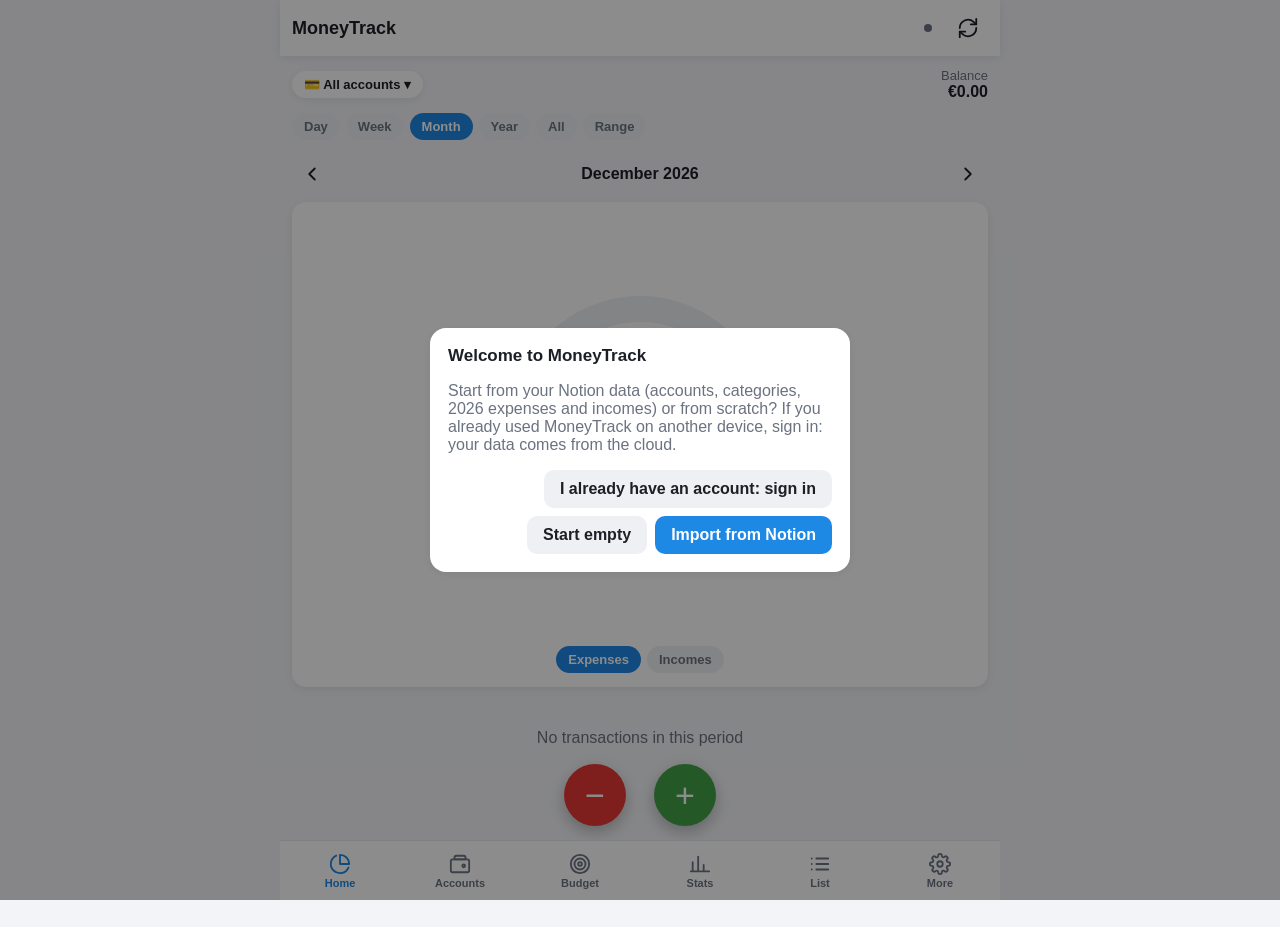
<file: index.html>
<!doctype html>
<html lang="it">
<head>
  <meta charset="utf-8">
  <meta name="viewport" content="width=device-width, initial-scale=1, viewport-fit=cover, maximum-scale=1">
  <title>MoneyTrack</title>
  <meta name="description" content="Tracker di spese personali">
  <meta name="theme-color" content="#1e88e5" media="(prefers-color-scheme: light)">
  <meta name="theme-color" content="#121418" media="(prefers-color-scheme: dark)">
  <meta name="mobile-web-app-capable" content="yes">
  <meta name="apple-mobile-web-app-capable" content="yes">
  <meta name="apple-mobile-web-app-status-bar-style" content="black-translucent">
  <meta name="apple-mobile-web-app-title" content="MoneyTrack">
  <link rel="manifest" href="manifest.webmanifest">
  <link rel="icon" href="icons/icon-192.png">
  <link rel="apple-touch-icon" href="icons/icon-192.png">
  <link rel="stylesheet" href="css/app.css">
</head>
<body>
  <div id="app" class="app">
    <div class="boot">MoneyTrack…</div>
  </div>
  <div id="overlay"></div>
  <div id="toast"></div>
  <script src="lib/supabase.js"></script>
  <script type="module" src="js/app.js"></script>
</body>
</html>
</file>
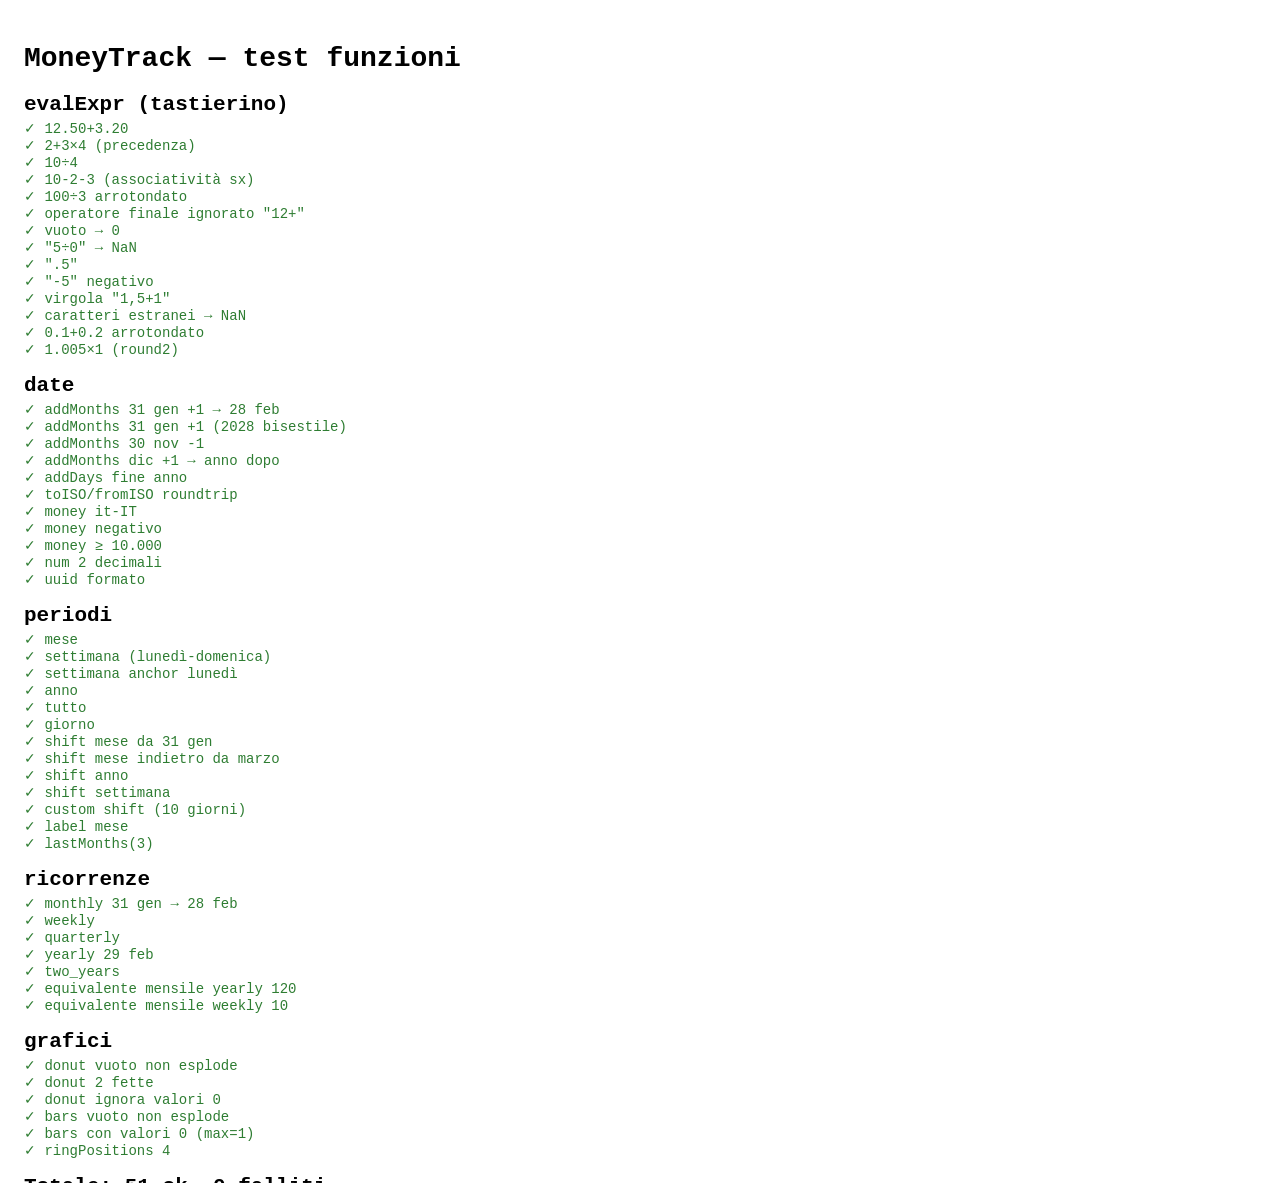
<file: tools/test.html>
<!doctype html>
<html lang="it"><head><meta charset="utf-8"><title>MoneyTrack — test</title>
<style>body{font:14px monospace;padding:16px} .ok{color:#2e7d32} .ko{color:#c62828;font-weight:bold} h2{margin:16px 0 4px}</style></head>
<body><h1>MoneyTrack — test funzioni</h1><div id="out"></div>
<script type="module">
import { evalExpr, addMonths, addDays, toISO, fromISO, money, num, uuid } from '../js/format.js';
import { range, shift, label, lastMonths } from '../js/periods.js';
import { advance, monthlyEquivalent } from '../js/recurring.js';
import { donutSVG, barsSVG, ringPositions } from '../js/charts.js';
import { setLang } from '../js/i18n.js';

const out = document.getElementById('out'); let pass = 0, fail = 0;
function section(t) { out.insertAdjacentHTML('beforeend', `<h2>${t}</h2>`); }
function eq(name, got, exp) {
  const ok = JSON.stringify(got) === JSON.stringify(exp); ok ? pass++ : fail++;
  out.insertAdjacentHTML('beforeend', `<div class="${ok ? 'ok' : 'ko'}">${ok ? '✓' : '✗'} ${name}${ok ? '' : ` — atteso ${JSON.stringify(exp)}, ottenuto ${JSON.stringify(got)}`}</div>`);
}
setLang('it');

section('evalExpr (tastierino)');
eq('12.50+3.20', evalExpr('12.50+3.20'), 15.7);
eq('2+3×4 (precedenza)', evalExpr('2+3×4'), 14);
eq('10÷4', evalExpr('10÷4'), 2.5);
eq('10-2-3 (associatività sx)', evalExpr('10-2-3'), 5);
eq('100÷3 arrotondato', evalExpr('100÷3'), 33.33);
eq('operatore finale ignorato "12+"', evalExpr('12+'), 12);
eq('vuoto → 0', evalExpr(''), 0);
eq('"5÷0" → NaN', isNaN(evalExpr('5÷0')), true);
eq('".5"', evalExpr('.5'), 0.5);
eq('"-5" negativo', evalExpr('-5'), -5);
eq('virgola "1,5+1"', evalExpr('1,5+1'), 2.5);
eq('caratteri estranei → NaN', isNaN(evalExpr('1+a')), true);
eq('0.1+0.2 arrotondato', evalExpr('0.1+0.2'), 0.3);
eq('1.005×1 (round2)', evalExpr('1.005×1'), 1);

section('date');
eq('addMonths 31 gen +1 → 28 feb', addMonths('2026-01-31', 1), '2026-02-28');
eq('addMonths 31 gen +1 (2028 bisestile)', addMonths('2028-01-31', 1), '2028-02-29');
eq('addMonths 30 nov -1', addMonths('2026-11-30', -1), '2026-10-30');
eq('addMonths dic +1 → anno dopo', addMonths('2026-12-15', 1), '2027-01-15');
eq('addDays fine anno', addDays('2026-12-31', 1), '2027-01-01');
eq('toISO/fromISO roundtrip', toISO(fromISO('2026-03-29')), '2026-03-29');
eq('money it-IT', money(1234.5), '1.234,50 €');
eq('money negativo', money(-3), '−3,00 €');
eq('money ≥ 10.000', money(12345.678), '12.345,68 €');
eq('num 2 decimali', num(0.5), '0,50');
eq('uuid formato', /^[0-9a-f-]{36}$/.test(uuid()), true);

section('periodi');
eq('mese', range({ type: 'month', anchor: '2026-02-10' }), { from: '2026-02-01', to: '2026-02-28' });
eq('settimana (lunedì-domenica)', range({ type: 'week', anchor: '2026-09-13' }), { from: '2026-09-07', to: '2026-09-13' });
eq('settimana anchor lunedì', range({ type: 'week', anchor: '2026-09-14' }), { from: '2026-09-14', to: '2026-09-20' });
eq('anno', range({ type: 'year', anchor: '2026-06-01' }), { from: '2026-01-01', to: '2026-12-31' });
eq('tutto', range({ type: 'all' }), { from: null, to: null });
eq('giorno', range({ type: 'day', anchor: '2026-09-13' }), { from: '2026-09-13', to: '2026-09-13' });
eq('shift mese da 31 gen', range(shift({ type: 'month', anchor: '2026-01-31' }, 1)), { from: '2026-02-01', to: '2026-02-28' });
eq('shift mese indietro da marzo', range(shift({ type: 'month', anchor: '2026-03-31' }, -1)), { from: '2026-02-01', to: '2026-02-28' });
eq('shift anno', range(shift({ type: 'year', anchor: '2026-06-01' }, 1)).from, '2027-01-01');
eq('shift settimana', range(shift({ type: 'week', anchor: '2026-09-13' }, 1)), { from: '2026-09-14', to: '2026-09-20' });
eq('custom shift (10 giorni)', range(shift({ type: 'custom', from: '2026-09-01', to: '2026-09-10' }, 1)), { from: '2026-09-11', to: '2026-09-20' });
eq('label mese', label({ type: 'month', anchor: '2026-09-13' }), 'settembre 2026');
eq('lastMonths(3)', lastMonths(3, '2026-09-13').map(m => m.from), ['2026-07-01', '2026-08-01', '2026-09-01']);

section('ricorrenze');
eq('monthly 31 gen → 28 feb', advance('2026-01-31', 'monthly'), '2026-02-28');
eq('weekly', advance('2026-09-13', 'weekly'), '2026-09-20');
eq('quarterly', advance('2026-01-15', 'quarterly'), '2026-04-15');
eq('yearly 29 feb', advance('2028-02-29', 'yearly'), '2029-02-28');
eq('two_years', advance('2026-05-01', 'two_years'), '2028-05-01');
eq('equivalente mensile yearly 120', monthlyEquivalent({ amount: 120, frequency: 'yearly' }), 10);
eq('equivalente mensile weekly 10', Math.round(monthlyEquivalent({ amount: 10, frequency: 'weekly' }) * 100) / 100, 43.33);

section('grafici');
eq('donut vuoto non esplode', donutSVG([]).includes('<svg'), true);
eq('donut 2 fette', (donutSVG([{ id: 'a', value: 1, color: '#f00' }, { id: 'b', value: 3, color: '#0f0' }]).match(/donut-slice/g) || []).length, 2);
eq('donut ignora valori 0', (donutSVG([{ id: 'a', value: 0, color: '#f00' }, { id: 'b', value: 3, color: '#0f0' }]).match(/donut-slice/g) || []).length, 1);
eq('bars vuoto non esplode', barsSVG([]).includes('<svg'), true);
eq('bars con valori 0 (max=1)', barsSVG([{ label: 'x', values: [{ v: 0, color: '#000' }] }]).includes('NaN'), false);
eq('ringPositions 4', ringPositions(4).map(p => [Math.round(p.x), Math.round(p.y)]), [[50, 0], [100, 50], [50, 100], [0, 50]]);

out.insertAdjacentHTML('beforeend', `<h2>Totale: ${pass} ok, ${fail} falliti</h2>`);
window.__result = { pass, fail };
</script></body></html>
</file>
<file: css/app.css>
/* ============ MoneyTrack — stili ============ */
:root {
  --bg: #f3f4f7;
  --surface: #ffffff;
  --surface-2: #eef0f4;
  --text: #1c1f26;
  --text-2: #6b7280;
  --line: #e3e6ec;
  --primary: #1e88e5;
  --primary-ink: #ffffff;
  --expense: #e53935;
  --income: #43a047;
  --transfer: #fb8c00;
  --danger: #d32f2f;
  --shadow: 0 2px 10px rgba(0,0,0,.08);
  --radius: 14px;
  --nav-h: 60px;
  --sat: env(safe-area-inset-top, 0px);
  --sab: env(safe-area-inset-bottom, 0px);
  color-scheme: light;
}
:root[data-theme="dark"] {
  --bg: #121418;
  --surface: #1c1f26;
  --surface-2: #262a33;
  --text: #f1f2f5;
  --text-2: #9aa1ad;
  --line: #2f343e;
  --primary: #4da3ff;
  --primary-ink: #0b1220;
  --shadow: 0 2px 12px rgba(0,0,0,.4);
  color-scheme: dark;
}
@media (prefers-color-scheme: dark) {
  :root:not([data-theme="light"]) {
    --bg: #121418;
    --surface: #1c1f26;
    --surface-2: #262a33;
    --text: #f1f2f5;
    --text-2: #9aa1ad;
    --line: #2f343e;
    --primary: #4da3ff;
    --primary-ink: #0b1220;
    --shadow: 0 2px 12px rgba(0,0,0,.4);
    color-scheme: dark;
  }
}

* { box-sizing: border-box; }
html, body { margin: 0; height: 100%; }
body {
  font-family: -apple-system, BlinkMacSystemFont, "Segoe UI", Roboto, "Helvetica Neue", Arial, sans-serif;
  font-size: 16px;
  background: var(--bg);
  color: var(--text);
  -webkit-tap-highlight-color: transparent;
  -webkit-text-size-adjust: 100%;
  overscroll-behavior-y: none;
}
button, input, select, textarea { font: inherit; color: inherit; }
button { cursor: pointer; border: 0; background: none; padding: 0; }
input, select, textarea {
  width: 100%; padding: 10px 12px; border: 1px solid var(--line); border-radius: 10px;
  background: var(--surface); outline: none;
}
input:focus, select:focus, textarea:focus { border-color: var(--primary); }
a { color: var(--primary); }
.hidden { display: none !important; }
.muted { color: var(--text-2); }
.small { font-size: 13px; }
.right { text-align: right; }
.center { text-align: center; }
.row { display: flex; align-items: center; gap: 10px; }
.row.between { justify-content: space-between; }
.grow { flex: 1; min-width: 0; }
.ellipsis { overflow: hidden; text-overflow: ellipsis; white-space: nowrap; }
.expense { color: var(--expense); }
.income { color: var(--income); }
.transfer { color: var(--transfer); }
.mt { margin-top: 12px; }
.mb { margin-bottom: 12px; }

.app { min-height: 100%; display: flex; flex-direction: column; max-width: 720px; margin: 0 auto; }
.boot { padding: 40px; text-align: center; color: var(--text-2); }

/* ---- header ---- */
.header {
  position: sticky; top: 0; z-index: 20;
  background: var(--surface); box-shadow: var(--shadow);
  padding: calc(8px + var(--sat)) 12px 8px;
}
.header .title { font-weight: 700; font-size: 18px; }
.iconbtn {
  width: 40px; height: 40px; border-radius: 50%; display: inline-flex; align-items: center; justify-content: center;
  color: var(--text); flex: 0 0 auto;
}
.iconbtn:active, .iconbtn.active { background: var(--surface-2); }
.iconbtn svg { width: 22px; height: 22px; }

/* ---- content ---- */
.content { flex: 1; padding: 12px 12px calc(var(--nav-h) + var(--sab) + 90px); }
.content.no-fab { padding-bottom: calc(var(--nav-h) + var(--sab) + 16px); }
.card {
  background: var(--surface); border-radius: var(--radius); box-shadow: var(--shadow);
  padding: 14px; margin-bottom: 12px;
}
.card h3 { margin: 0 0 10px; font-size: 15px; color: var(--text-2); font-weight: 600; text-transform: uppercase; letter-spacing: .02em; }

/* ---- period bar ---- */
.periodbar { display: flex; align-items: center; justify-content: space-between; gap: 6px; margin-bottom: 8px; }
.periodbar .label { font-weight: 600; font-size: 16px; text-align: center; flex: 1; text-transform: capitalize; }
.chips { display: flex; gap: 6px; overflow-x: auto; scrollbar-width: none; padding-bottom: 2px; }
.chips::-webkit-scrollbar { display: none; }
.chip {
  padding: 6px 12px; border-radius: 999px; background: var(--surface-2); color: var(--text-2);
  font-size: 13px; font-weight: 600; white-space: nowrap; flex: 0 0 auto;
}
.chip.active { background: var(--primary); color: var(--primary-ink); }
.chip.small { padding: 4px 10px; font-size: 12px; }

/* ---- donut ---- */
.donut-wrap { position: relative; width: 100%; max-width: 420px; margin: 0 auto; aspect-ratio: 1; }
.donut-wrap svg { position: absolute; left: 19%; top: 19%; width: 62%; height: 62%; display: block; }
.donut-center { position: absolute; inset: 0; display: flex; flex-direction: column; align-items: center; justify-content: center; pointer-events: none; }
.donut-center .big { font-size: 22px; font-weight: 700; }
.donut-center .sub { font-size: 12px; color: var(--text-2); }
.cat-bubble { position: absolute; transform: translate(-50%, -50%); display: flex; flex-direction: column; align-items: center; width: 58px; cursor: pointer; }
.cat-bubble .ico {
  width: 40px; height: 40px; border-radius: 50%; display: flex; align-items: center; justify-content: center;
  font-size: 20px; background: var(--surface-2); box-shadow: var(--shadow); border: 2px solid transparent;
}
.cat-bubble .ico.has { border-color: var(--c); }
.cat-bubble .amt { font-size: 11px; font-weight: 600; margin-top: 2px; white-space: nowrap; }
.cat-bubble .nm { display: none; }
.donut-slice { cursor: pointer; transition: opacity .15s; }
.donut-slice:hover { opacity: .8; }

/* ---- transaction list ---- */
.tx-day { font-size: 12px; color: var(--text-2); font-weight: 600; margin: 14px 4px 6px; text-transform: uppercase; display: flex; justify-content: space-between; }
.tx {
  display: flex; align-items: center; gap: 12px; padding: 10px 12px; background: var(--surface);
  border-radius: 12px; margin-bottom: 6px; cursor: pointer;
}
.tx:active { background: var(--surface-2); }
.tx .ico { width: 40px; height: 40px; border-radius: 50%; display: flex; align-items: center; justify-content: center; font-size: 20px; background: var(--surface-2); flex: 0 0 auto; }
.tx .main { flex: 1; min-width: 0; }
.tx .name { font-weight: 600; overflow: hidden; text-overflow: ellipsis; white-space: nowrap; }
.tx .meta { font-size: 12px; color: var(--text-2); overflow: hidden; text-overflow: ellipsis; white-space: nowrap; }
.tx .amt { font-weight: 700; white-space: nowrap; }
.tag { font-size: 10px; padding: 1px 6px; border-radius: 6px; background: var(--surface-2); color: var(--text-2); margin-left: 4px; }

/* ---- bottom nav ---- */
.nav {
  position: fixed; bottom: 0; left: 0; right: 0; z-index: 30;
  height: calc(var(--nav-h) + var(--sab)); padding-bottom: var(--sab);
  background: var(--surface); border-top: 1px solid var(--line);
  display: flex; justify-content: space-around; align-items: stretch;
  max-width: 720px; margin: 0 auto;
}
.nav button { flex: 1; display: flex; flex-direction: column; align-items: center; justify-content: center; gap: 2px; color: var(--text-2); font-size: 11px; font-weight: 600; }
.nav button svg { width: 22px; height: 22px; }
.nav button.active { color: var(--primary); }

/* ---- FABs ---- */
.fabs {
  position: fixed; bottom: calc(var(--nav-h) + var(--sab) + 14px); left: 0; right: 0; z-index: 25;
  display: flex; justify-content: center; gap: 28px; pointer-events: none;
  max-width: 720px; margin: 0 auto;
}
.fab {
  pointer-events: auto; width: 62px; height: 62px; border-radius: 50%; color: #fff; font-size: 34px; font-weight: 300;
  display: flex; align-items: center; justify-content: center; box-shadow: 0 6px 16px rgba(0,0,0,.25);
}
.fab.minus { background: var(--expense); }
.fab.plus { background: var(--income); }
.fab:active { transform: scale(.95); }

/* ---- sheet / modal ---- */
#overlay { position: fixed; inset: 0; z-index: 50; display: none; }
#overlay.open { display: block; }
.backdrop { position: absolute; inset: 0; background: rgba(0,0,0,.45); }
.sheet {
  position: absolute; left: 0; right: 0; bottom: 0; max-width: 720px; margin: 0 auto;
  background: var(--bg); border-radius: 18px 18px 0 0; max-height: 96%; overflow: auto;
  padding: 10px 12px calc(16px + var(--sab)); animation: up .18s ease-out;
}
.sheet.full { top: 0; max-height: 100%; border-radius: 0; padding-top: calc(10px + var(--sat)); }
@keyframes up { from { transform: translateY(30px); opacity: .6; } to { transform: none; opacity: 1; } }
.sheet-head { display: flex; align-items: center; gap: 8px; margin-bottom: 8px; }
.sheet-head .title { font-weight: 700; font-size: 17px; flex: 1; }
.modal {
  position: absolute; left: 50%; top: 50%; transform: translate(-50%, -50%); width: min(92%, 420px);
  background: var(--surface); border-radius: 16px; padding: 18px; box-shadow: var(--shadow);
}
.modal .title { font-weight: 700; font-size: 17px; margin-bottom: 8px; }
.modal .actions { display: flex; justify-content: flex-end; gap: 8px; margin-top: 16px; }

/* ---- buttons ---- */
.btn {
  display: inline-flex; align-items: center; justify-content: center; gap: 6px;
  padding: 10px 16px; border-radius: 10px; font-weight: 600; background: var(--surface-2); color: var(--text);
}
.btn.primary { background: var(--primary); color: var(--primary-ink); }
.btn.danger { background: var(--danger); color: #fff; }
.btn.ghost { background: transparent; color: var(--primary); }
.btn.block { width: 100%; }
.btn:disabled { opacity: .5; cursor: default; }
.btn.sm { padding: 6px 10px; font-size: 13px; }

/* ---- forms ---- */
.field { margin-bottom: 12px; }
.field label { display: block; font-size: 12px; color: var(--text-2); margin-bottom: 4px; font-weight: 600; }
.field .inline { display: flex; gap: 8px; }
.switch { display: flex; align-items: center; justify-content: space-between; padding: 10px 0; }
.switch input { width: auto; }
.list-item {
  display: flex; align-items: center; gap: 12px; padding: 12px 4px; border-bottom: 1px solid var(--line); cursor: pointer;
}
.list-item:last-child { border-bottom: 0; }
.list-item .ico { width: 38px; height: 38px; border-radius: 50%; background: var(--surface-2); display: flex; align-items: center; justify-content: center; font-size: 20px; flex: 0 0 auto; }
.list-item .main { flex: 1; min-width: 0; }
.list-item .name { font-weight: 600; }
.list-item .sub { font-size: 12px; color: var(--text-2); }
.list-item .val { font-weight: 700; white-space: nowrap; }
.list-item > svg { width: 20px; height: 20px; color: var(--text-2); flex: 0 0 auto; }

/* ---- add screen (keypad) ---- */
.add { display: flex; flex-direction: column; min-height: 100%; }
.add .typebar { display: flex; gap: 6px; background: var(--surface-2); border-radius: 12px; padding: 4px; margin-bottom: 10px; }
.add .typebar button { flex: 1; padding: 8px; border-radius: 9px; font-weight: 600; color: var(--text-2); }
.add .typebar button.active.expense { background: var(--expense); color: #fff; }
.add .typebar button.active.income { background: var(--income); color: #fff; }
.add .typebar button.active.transfer { background: var(--transfer); color: #fff; }
.add .amount { text-align: right; font-size: 40px; font-weight: 700; padding: 6px 8px; min-height: 58px; word-break: break-all; line-height: 1.1; }
.add .expr { text-align: right; font-size: 14px; color: var(--text-2); min-height: 18px; padding: 0 8px; }
.add .selectors { display: flex; gap: 8px; margin: 8px 0; flex-wrap: wrap; }
.add .selectors .chip { font-size: 14px; padding: 8px 12px; }
.add .selectors .chip.set { background: var(--surface); box-shadow: var(--shadow); color: var(--text); }
.keypad { display: grid; grid-template-columns: repeat(4, 1fr); gap: 8px; margin-top: 8px; }
.keypad button {
  height: 56px; border-radius: 12px; background: var(--surface); box-shadow: var(--shadow); font-size: 22px; font-weight: 600;
}
.keypad button.op { background: var(--surface-2); color: var(--primary); }
.keypad button svg { width: 26px; height: 26px; }
.keypad button.ok { background: var(--primary); color: var(--primary-ink); font-size: 18px; }
.keypad button.ok.expense { background: var(--expense); color: #fff; }
.keypad button.ok.income { background: var(--income); color: #fff; }
.keypad button.ok.transfer { background: var(--transfer); color: #fff; }
.keypad button:active { filter: brightness(.9); }
.catgrid { display: grid; grid-template-columns: repeat(4, 1fr); gap: 8px; }
.catgrid button { display: flex; flex-direction: column; align-items: center; gap: 4px; padding: 8px 2px; border-radius: 12px; background: var(--surface); box-shadow: var(--shadow); }
.catgrid button .ico { width: 42px; height: 42px; border-radius: 50%; display: flex; align-items: center; justify-content: center; font-size: 22px; background: var(--c-bg); border: 2px solid transparent; }
.catgrid button.active .ico { border-color: var(--c); }
.catgrid button .nm { font-size: 11px; color: var(--text-2); max-width: 100%; overflow: hidden; text-overflow: ellipsis; white-space: nowrap; }

/* ---- progress bars ---- */
.bar { height: 10px; border-radius: 6px; background: var(--surface-2); overflow: hidden; }
.bar > i { display: block; height: 100%; background: var(--primary); border-radius: 6px; transition: width .3s; }
.bar > i.warn { background: #fb8c00; }
.bar > i.over { background: var(--expense); }
.budget-row { padding: 10px 0; border-bottom: 1px solid var(--line); }
.budget-row:last-child { border-bottom: 0; }

/* ---- charts ---- */
.chart { width: 100%; height: auto; display: block; }
.legend { display: flex; gap: 14px; font-size: 12px; color: var(--text-2); margin-top: 6px; }
.legend i { display: inline-block; width: 10px; height: 10px; border-radius: 2px; margin-right: 4px; vertical-align: middle; }

/* ---- toast ---- */
#toast {
  position: fixed; left: 50%; bottom: calc(var(--nav-h) + var(--sab) + 90px); transform: translateX(-50%);
  background: var(--text); color: var(--bg); padding: 10px 16px; border-radius: 10px; font-size: 14px;
  z-index: 60; opacity: 0; pointer-events: none; transition: opacity .2s; max-width: 90%; text-align: center;
}
#toast.show { opacity: 1; pointer-events: auto; }
#toast button { color: var(--primary); font-weight: 700; margin-left: 10px; }

/* ---- misc ---- */
.empty { text-align: center; color: var(--text-2); padding: 30px 10px; }
.stat-tiles { display: grid; grid-template-columns: repeat(3, 1fr); gap: 8px; }
.tile { background: var(--surface-2); border-radius: 10px; padding: 10px; text-align: center; }
.tile .v { font-weight: 700; font-size: 15px; }
.tile .k { font-size: 11px; color: var(--text-2); }
.color-dot { width: 26px; height: 26px; border-radius: 50%; border: 2px solid transparent; cursor: pointer; }
.color-dot.active { border-color: var(--text); }
.colors { display: flex; flex-wrap: wrap; gap: 8px; }
.login-box { max-width: 380px; margin: 0 auto; }
.sync-dot { width: 8px; height: 8px; border-radius: 50%; background: var(--text-2); display: inline-block; margin-right: 6px; }
.sync-dot.ok { background: var(--income); }
.sync-dot.err { background: var(--expense); }
.sync-dot.busy { background: var(--transfer); }
@media (min-width: 600px) {
  .catgrid { grid-template-columns: repeat(6, 1fr); }
}

/* chip data: l'input nativo, trasparente, copre l'intero chip (necessario su iOS/Android) */
.date-chip { position: relative; overflow: hidden; cursor: pointer; }
.date-chip input[type="date"] {
  position: absolute; inset: 0; width: 100%; height: 100%; margin: 0; padding: 0; border: 0;
  opacity: 0; font-size: 16px; -webkit-appearance: none; appearance: none; cursor: pointer;
}
.date-chip input[type="date"]::-webkit-calendar-picker-indicator { width: 100%; height: 100%; margin: 0; padding: 0; }
</file>
